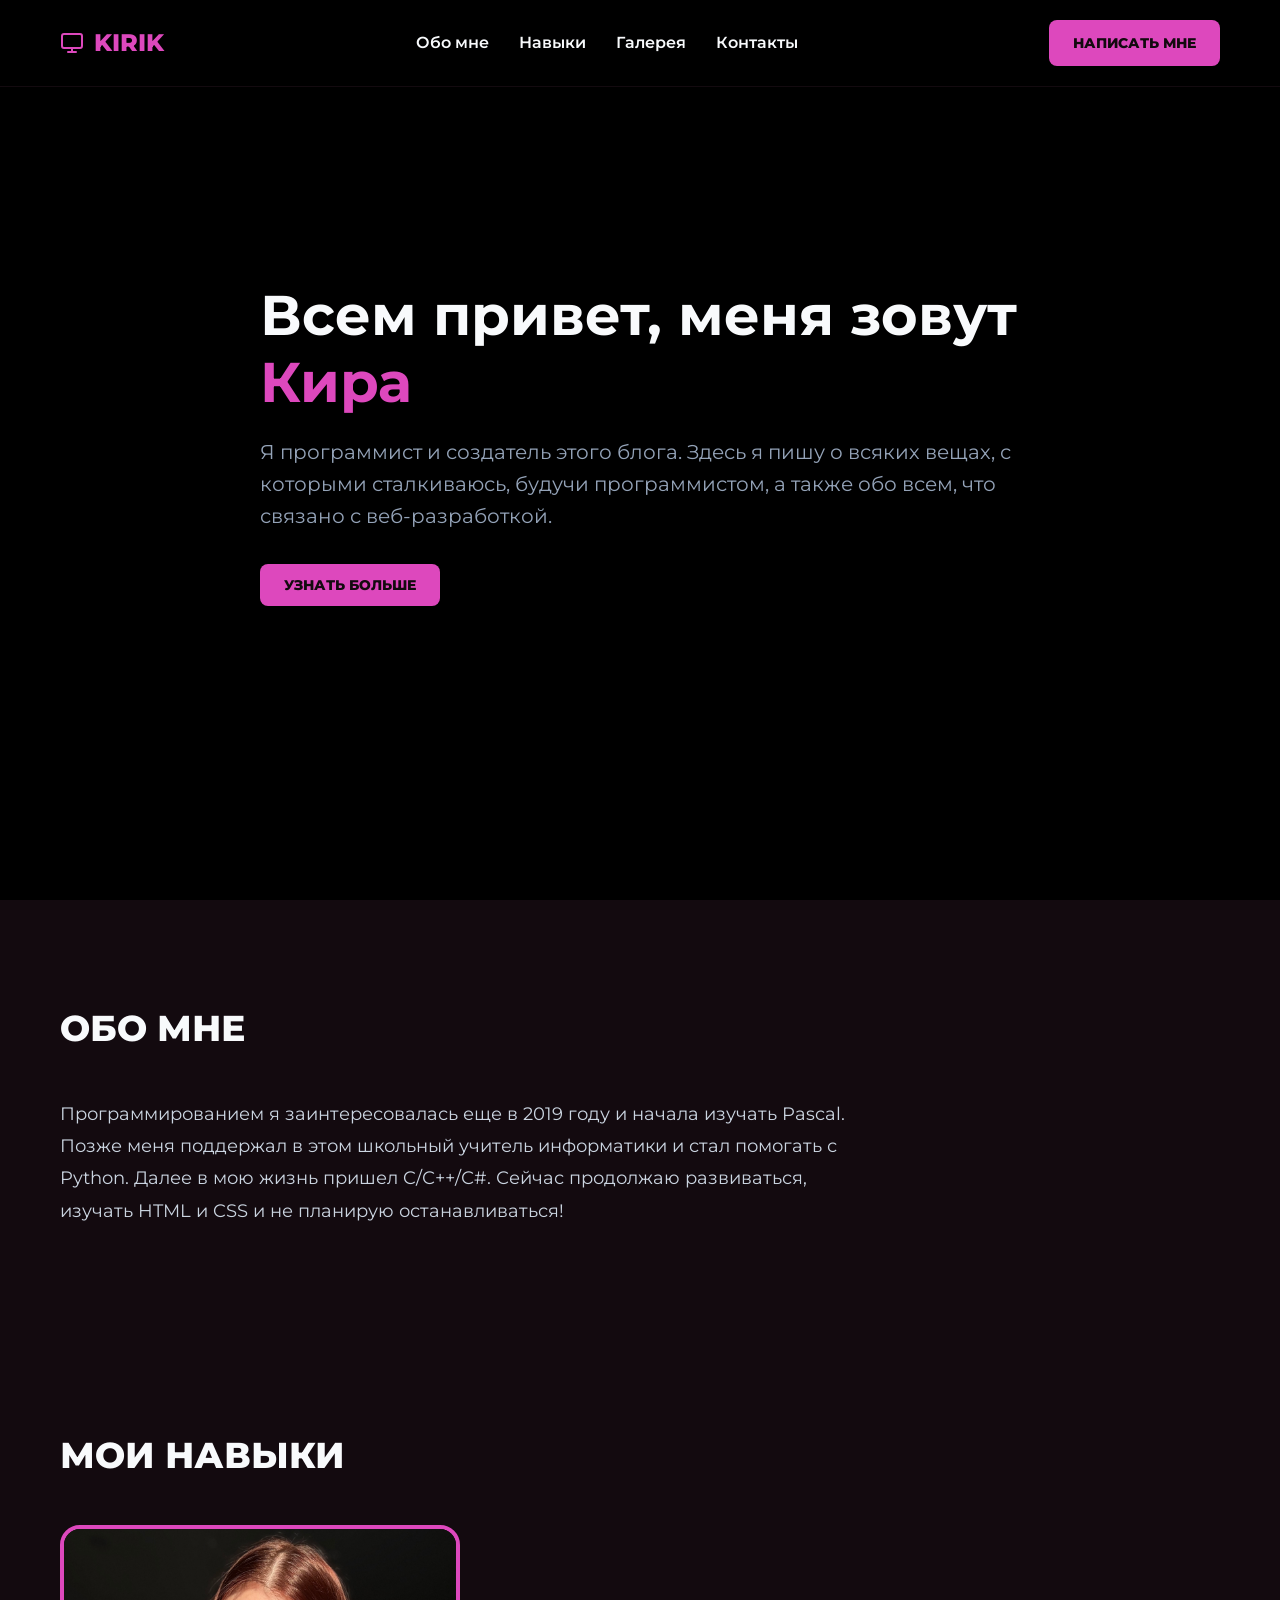
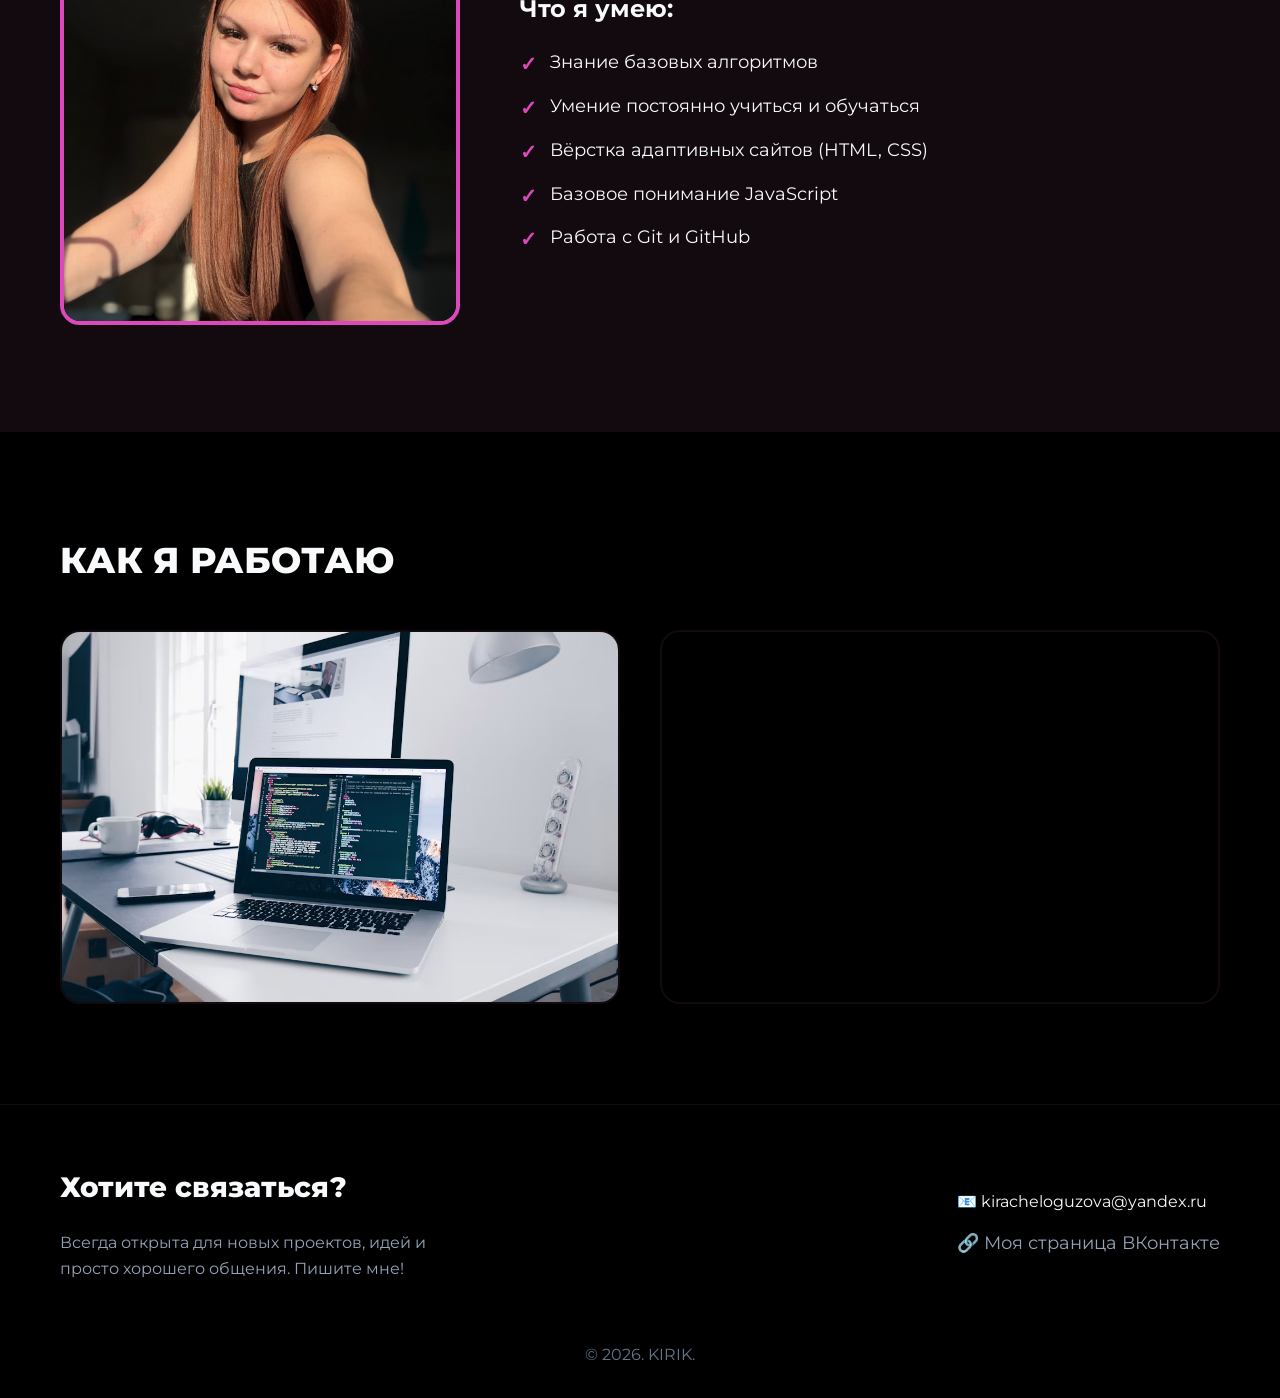
<file: index.html>
<!DOCTYPE html>
<html lang="ru">
<head>
    <meta charset="UTF-8">
    <meta name="viewport" content="width=device-width, initial-scale=1.0">
    <title>Портфолио</title>
    <!-- Подключение шрифтов Google -->
    <link rel="preconnect" href="https://fonts.googleapis.com">
    <link rel="preconnect" href="https://fonts.gstatic.com" crossorigin>
    <link href="https://fonts.googleapis.com/css2?family=Montserrat:wght@400;600;800&display=swap" rel="stylesheet">
    
    <style>
        /* --- БАЗОВЫЕ СТИЛИ --- */
        * {
            margin: 0;
            padding: 0;
            box-sizing: border-box;
            scroll-behavior: smooth;
        }

        body {
            font-family: 'Montserrat', sans-serif;
            background-color: #000000; /* Темный фон */
            color: #f8fafc;
            line-height: 1.6;
        }

        a {
            text-decoration: none;
            color: inherit;
        }

        .container {
            max-width: 1200px;
            margin: 0 auto;
            padding: 0 20px;
        }

        /* --- 1. ШАПКА САЙТА --- */
        header {
            position: fixed;
            top: 0;
            left: 0;
            width: 100%;
            background-color: rgba(0, 0, 0, 0.95);
            padding: 20px 0;
            z-index: 1000;
            border-bottom: 1px solid rgb(19, 10, 15);
        }

        .header-content {
            display: flex;
            justify-content: space-between;
            align-items: center;
        }

        .logo {
            font-size: 24px;
            font-weight: 800;
            color: #dd48bd; 
            display: flex;
            align-items: center;
            gap: 10px;
        }

        nav {
            display: flex;
            gap: 30px;
        }

        nav a {
            font-weight: 600;
            transition: color 0.3s;
        }

        nav a:hover {
            color: #dd48bd;
        }

        .btn {
            background-color: #dd48bd;
            color: rgb(19, 10, 15);;
            padding: 12px 24px;
            border-radius: 8px;
            font-weight: 800;
            border: none;
            cursor: pointer;
            transition: background-color 0.3s, transform 0.2s;
            text-transform: uppercase;
            font-size: 14px;
        }

        .btn:hover {
            background-color: #dd48bd;
            transform: translateY(-2px);
        }

        /* --- 2. БЛОК ПРИВЕТСТВИЕ --- */
        #hero {
            min-height: 100vh;
            display: flex;
            align-items: center;
            padding-top: 80px;
        }

        .hero-content {
            max-width: 800px;
        }

        .hero-content h1 {
            font-size: 56px;
            line-height: 1.2;
            margin-bottom: 20px;
        }

        .hero-content h1 span {
            color: #dd48bd;
        }

        .hero-content p {
            font-size: 20px;
            color: #94a3b8;
            margin-bottom: 40px;
        }

        /* --- ОБЩИЕ СТИЛИ ДЛЯ СЕКЦИЙ --- */
        section {
            padding: 100px 0;
        }

        .section-title {
            font-size: 36px;
            font-weight: 800;
            margin-bottom: 40px;
            text-transform: uppercase;
        }

        /* --- БЛОК ОБО МНЕ --- */
        #about {
            background-color: rgb(19, 10, 15);
        }

        #about p {
            max-width: 800px; 
            color: #cbd5e1; 
            font-size: 18px; 
            line-height: 1.8;
        }

        /* --- 3. МОИ НАВЫКИ --- */
        .skills-wrapper {
            display: flex;
            gap: 60px;
            align-items: center;
        }

        .skills-photo img {
            width: 400px;
            height: 400px;
            object-fit: cover;
            border-radius: 20px;
            border: 4px solid #dd48bd;
        }

        .skills-info h3 {
            font-size: 24px;
            margin-bottom: 20px;
        }

        .skills-list {
            list-style: none;
        }

        .skills-list li {
            font-size: 18px;
            margin-bottom: 15px;
            padding-left: 30px;
            position: relative;
        }

        .skills-list li::before {
            content: "✓";
            position: absolute;
            left: 0;
            color: #dd48bd;
            font-weight: bold;
            font-size: 20px;
        }

        /* --- 4. МЕДИА (ВИДЕО И ФОТО) --- */
        .media-grid {
            display: grid;
            grid-template-columns: 1fr 1fr;
            gap: 40px;
        }

        .media-box {
            border-radius: 20px;
            overflow: hidden;
            border: 2px solid rgb(19, 10, 15);;
        }

        .media-box img {
            width: 100%;
            height: 100%;
            object-fit: cover;
            display: block;
        }

        .media-box iframe {
            width: 100%;
            height: 100%;
            min-height: 350px;
            border: none;
            display: block;
        }

        /* --- 5. ПОДВАЛ (КОНТАКТЫ) --- */
        footer {
            background-color: #000000;
            padding: 60px 0 30px;
            border-top: 1px solid rgb(19, 10, 15);
        }

        .footer-content {
            display: flex;
            justify-content: space-between;
            align-items: center;
            margin-bottom: 40px;
        }

        .footer-title {
            font-size: 28px;
            font-weight: 800;
            margin-bottom: 20px;
        }

        .contacts {
            display: flex;
            flex-direction: column;
            gap: 15px;
        }

        .contacts a {
            display: flex;
            align-items: center;
            gap: 10px;
            color: #94a3b8;
            font-size: 18px;
            transition: color 0.3s;
        }

        .contacts a:hover {
            color: #dd48bd;
        }

        .footer-bottom {
            text-align: center;
            padding-top: 20px;
            border-top: 1px solid #000000;
            color: #64748b;
        }

        /* --- АДАПТИВ ДЛЯ МОБИЛЬНЫХ --- */
        @media (max-width: 768px) {
            header { padding: 15px 0; }
            nav { display: none; } /* Скрываем меню на телефонах для простоты */
            .hero-content h1 { font-size: 36px; }
            .hero-content p { font-size: 16px; }
            .skills-wrapper {
                flex-direction: column;
                text-align: center;
            }
            .skills-photo img {
                width: 100%;
                max-width: 300px;
                height: 300px;
            }
            .skills-list li { text-align: left; }
            .media-grid { grid-template-columns: 1fr; }
            .footer-content {
                flex-direction: column;
                align-items: flex-start;
                gap: 30px;
            }
        }
    </style>
</head>
<body>

    <!-- 1. ШАПКА САЙТА -->
    <header>
        <div class="container header-content">
            <div class="logo">
                <svg width="24" height="24" viewBox="0 0 24 24" fill="none" stroke="currentColor" stroke-width="2" stroke-linecap="round" stroke-linejoin="round">
                    <rect x="2" y="3" width="20" height="14" rx="2" ry="2"></rect>
                    <line x1="8" y1="21" x2="16" y2="21"></line>
                    <line x1="12" y1="17" x2="12" y2="21"></line>
                </svg>
                KIRIK
            </div>
            <nav>
                <a href="#about">Обо мне</a>
                <a href="#skills">Навыки</a>
                <a href="#media">Галерея</a>
                <a href="#contacts">Контакты</a>
            </nav>
            <a href="#contacts" class="btn">Написать мне</a>
        </div>
    </header>

    <main>
        <!-- 2. БЛОК ПРИВЕТСТВИЕ -->
        <section id="hero">
            <div class="container hero-content">
                <h1>Всем привет, меня зовут <span>Кира</span></h1>
                <p>Я программист и создатель этого блога. Здесь я пишу о всяких вещах, с которыми сталкиваюсь, будучи программистом, а также обо всем, что связано с веб-разработкой.</p>
                <a href="#about" class="btn">Узнать больше</a>
            </div>
        </section>

        <!-- БЛОК ОБО МНЕ -->
        <section id="about">
            <div class="container">
                <h2 class="section-title">Обо мне</h2>
                <p>
                    Программированием я заинтересовалась еще в 2019 году и начала изучать Pascal. Позже меня поддержал в этом школьный учитель информатики и стал помогать с Python. Далее в мою жизнь пришел C/С++/С#. Сейчас продолжаю развиваться, изучать HTML и CSS и не планирую останавливаться!
                </p>
            </div>
        </section>

        <!-- 3. БЛОК "МОИ НАВЫКИ" -->
        <section id="skills" style="background-color: rgb(19, 10, 15);">
            <div class="container">
                <h2 class="section-title">Мои навыки</h2>
                <div class="skills-wrapper">
                    <div class="skills-photo">
                        <!-- ВАЖНО: Здесь стоит ссылка на картинку из интернета. Вы можете заменить её на свою -->
                        <img src="my-photo.JPG" alt="Мое фото">
                    </div>
                    <div class="skills-info">
                        <h3>Что я умею:</h3>
                        <ul class="skills-list">
                            <li>Знание базовых алгоритмов</li>
                            <li>Умение постоянно учиться и обучаться</li>
                            <li>Вёрстка адаптивных сайтов (HTML, CSS)</li>
                            <li>Базовое понимание JavaScript</li>
                            <li>Работа с Git и GitHub</li>
                        </ul>
                    </div>
                </div>
            </div>
        </section>

        <!-- 4. БЛОК С ВИДЕО И ФОТО -->
        <section id="media">
            <div class="container">
                <h2 class="section-title">Как я работаю</h2>
                <div class="media-grid">
                    <!-- Фото -->
                    <div class="media-box">
                        <img src="code.jpg" alt="Код на экране">
                    </div>
                    <!-- Видео (YouTube) -->
                    <div class="media-box">
                        <iframe src="https://rutube.ru/play/embed/9c14c4b1aa4f7e1fbbb2ef1850ce4167/?r=plwd" title="YouTube video player" allow="accelerometer; autoplay; clipboard-write; encrypted-media; gyroscope; picture-in-picture; web-share" allowfullscreen></iframe>
                    </div>
                </div>
            </div>
        </section>
    </main>

    <!-- 5. БЛОК ПОДВАЛ (КОНТАКТЫ) -->
    <footer id="contacts">
        <div class="container">
            <div class="footer-content">
                <div>
                    <h2 class="footer-title">Хотите связаться?</h2>
                    <p style="color: #94a3b8; max-width: 400px;">Всегда открыта для новых проектов, идей и просто хорошего общения. Пишите мне!</p>
                </div>
                <div class="contacts">
                    <!-- ВАЖНО: Замените эти данные на свои -->
                    <p>📧 kiracheloguzova@yandex.ru</p>
                    <a href="https://vk.com/k.cheloguzova" target="_blank">🔗 Моя страница ВКонтакте</a>
                </div>
            </div>
            <div class="footer-bottom">
                © 2026. KIRIK.
            </div>
        </div>
    </footer>

</body>
</html>
</file>
